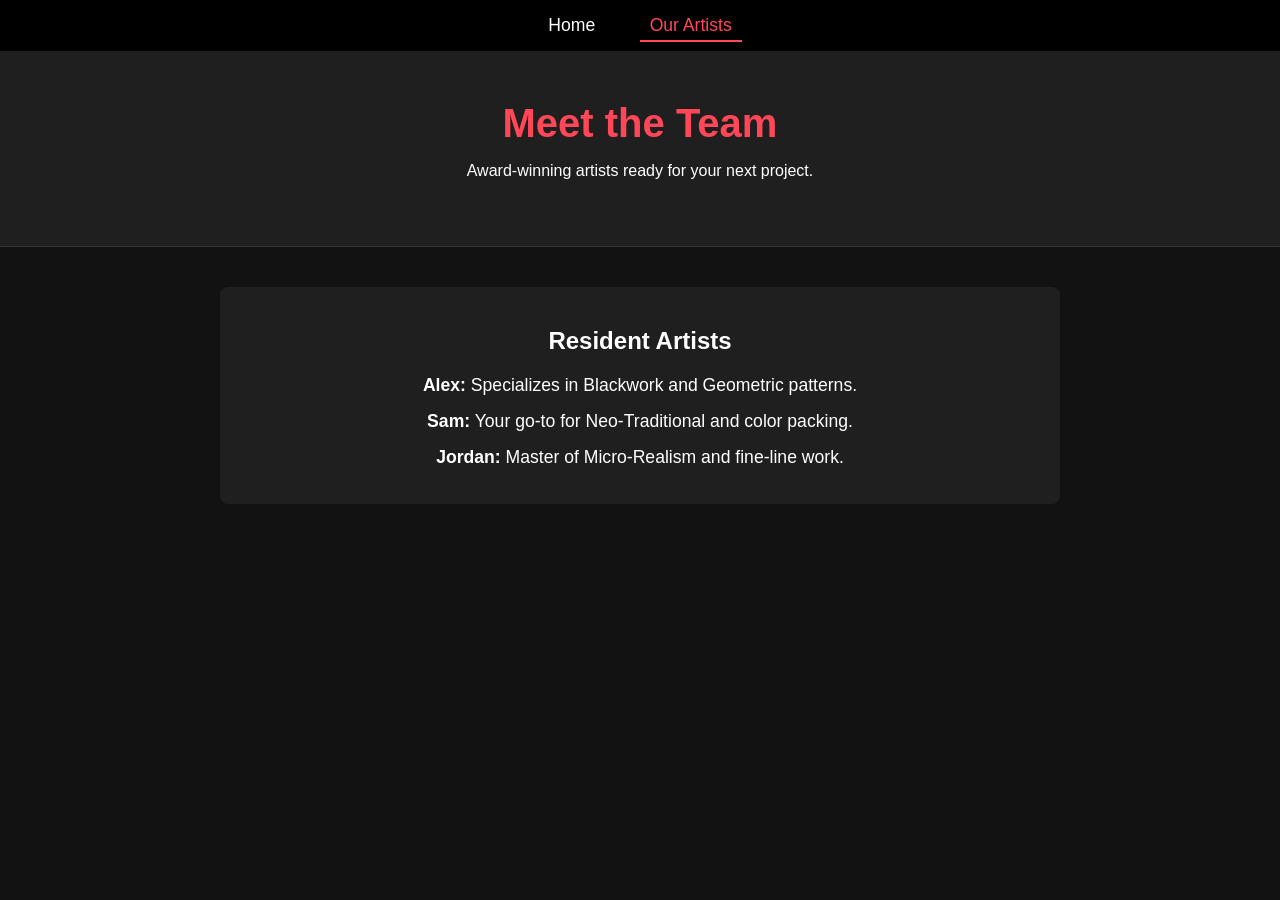
<file: artist.html>
<!DOCTYPE html>
<html lang="en">
<head>
    <meta charset="UTF-8">
    <meta name="viewport" content="width=device-width, initial-scale=1.0">
    <title>Ink & Iron | Artists</title>
    <link rel="stylesheet" href="style.css">
</head>
<body>
    <nav>
        <a href="index.html">Home</a>
        <a href="artists.html" class="active">Our Artists</a>
    </nav>

    <header>
        <h1>Meet the Team</h1>
        <p>Award-winning artists ready for your next project.</p>
    </header>

    <main>
        <section class="content-box">
            <h2>Resident Artists</h2>
            <ul>
                <li><strong>Alex:</strong> Specializes in Blackwork and Geometric patterns.</li>
                <li><strong>Sam:</strong> Your go-to for Neo-Traditional and color packing.</li>
                <li><strong>Jordan:</strong> Master of Micro-Realism and fine-line work.</li>
            </ul>
        </section>
    </main>
</body>
</html>
</file>
<file: style.css>
/* Testing my Git workflow */
body {
    font-family: Arial, sans-serif;
    margin: 0;
    padding: 0;
    background-color: #121212;
    color: #ffffff;
}

/* Navigation Bar */
nav {
    background-color: #000000;
    padding: 15px;
    text-align: center;
}

nav a {
    color: #ffffff;
    text-decoration: none;
    margin: 0 15px;
    font-size: 1.1rem;
    padding: 5px 10px;
}

nav a:hover, nav a.active {
    color: #ff4757;
    border-bottom: 2px solid #ff4757;
}

/* Headers */
header {
    padding: 50px 20px;
    background-color: #1f1f1f;
    text-align: center;
    border-bottom: 1px solid #333;
}

header h1 {
    margin: 0;
    font-size: 2.5rem;
    color: #ff4757;
}

/* Main Content */
.content-box {
    max-width: 800px;
    margin: 40px auto;
    padding: 20px;
    background-color: #1f1f1f;
    border-radius: 8px;
    text-align: center;
}

ul {
    list-style-type: none;
    padding: 0;
}

li {
    margin: 15px 0;
    font-size: 1.1rem;
}

.hero-images {
    text-align: center;
    margin: 30px 20px 0 20px;
}

.hero-images img {
    border-radius: 8px;
    margin: 10px;
    max-width: 100%;
    height: auto;
}

.artist-img {
    display: block;
    margin: 15px auto 30px auto;
    border-radius: 50%;
    border: 3px solid #ff4757;
}

.review-card {
    background-color: #121212;
    padding: 15px;
    margin: 15px 0;
    border-left: 4px solid #ff4757;
    border-radius: 4px;
    font-style: italic;
    text-align: left;
}
</file>
